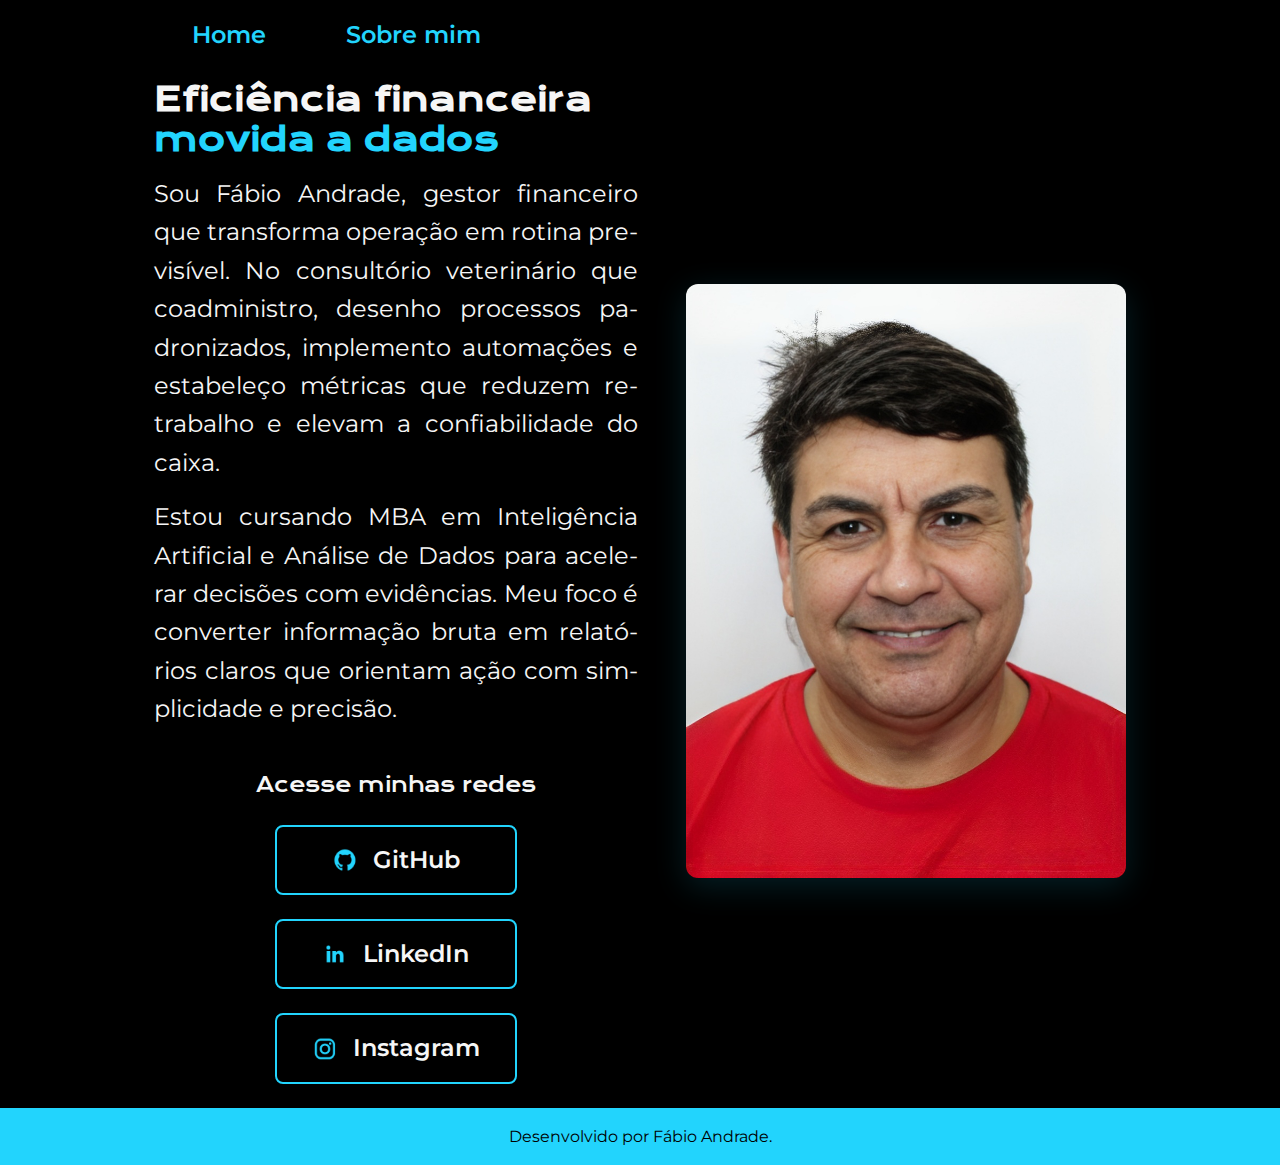
<file: index.html>
<!DOCTYPE html>
<html lang="pt-br">
<head>
  <meta charset="UTF-8" />
  <meta http-equiv="X-UA-Compatible" content="IE=edge" />
  <meta name="viewport" content="width=device-width, initial-scale=1.0" />
  <title>Portfólio | Fábio Andrade</title>
  <link rel="stylesheet" href="./styles/style.css" />
</head>
<body class="home">
  <header class="cabecalho">
    <nav class="cabecalho__menu">
      <a class="cabecalho__menu__link" href="index.html">Home</a>
      <a class="cabecalho__menu__link" href="about.html">Sobre mim</a>
    </nav>
  </header>

  <main class="apresentacao">
    <section class="apresentacao__conteudo">
      <h1 class="apresentacao__conteudo__titulo">
        Eficiência financeira <strong class="titulo-destaque">movida a dados</strong>
      </h1>

      <p class="apresentacao__conteudo__texto">
        Sou Fábio Andrade, gestor financeiro que transforma operação em rotina previsível.
        No consultório veterinário que coadministro, desenho processos padronizados,
        implemento automações e estabeleço métricas que reduzem retrabalho e elevam a confiabilidade do caixa.
      </p>
      <p class="apresentacao__conteudo__texto">
        Estou cursando MBA em Inteligência Artificial e Análise de Dados para acelerar decisões com evidências.
        Meu foco é converter informação bruta em relatórios claros que orientam ação com simplicidade e precisão.
      </p>

      <div class="apresentacao__links">
        <h2 class="apresentacao__links__subtitulo">Acesse minhas redes</h2>

        <a class="apresentacao__links__navegacao" href="https://github.com/thedrads" target="_blank" rel="noopener noreferrer">
          <img src="./assets/github.png" alt="GitHub" />
          GitHub
        </a>

        <a class="apresentacao__links__navegacao" href="https://www.linkedin.com/in/fabioandradegf/" target="_blank" rel="noopener noreferrer">
          <img src="./assets/linkedin.png" alt="LinkedIn" />
          LinkedIn
        </a>

        <a class="apresentacao__links__navegacao" href="https://www.instagram.com/fabioandrade.gf" target="_blank" rel="noopener noreferrer">
          <img src="./assets/instagram.png" alt="Instagram" />
          Instagram
        </a>
      </div>
    </section>

    <img class="apresentacao__imagem" src="./assets/3x4.jpg" alt="Foto de Fábio Andrade" />
  </main>

  <footer class="rodape">
    <p>Desenvolvido por Fábio Andrade.</p>
  </footer>
</body>
</html>
</file>
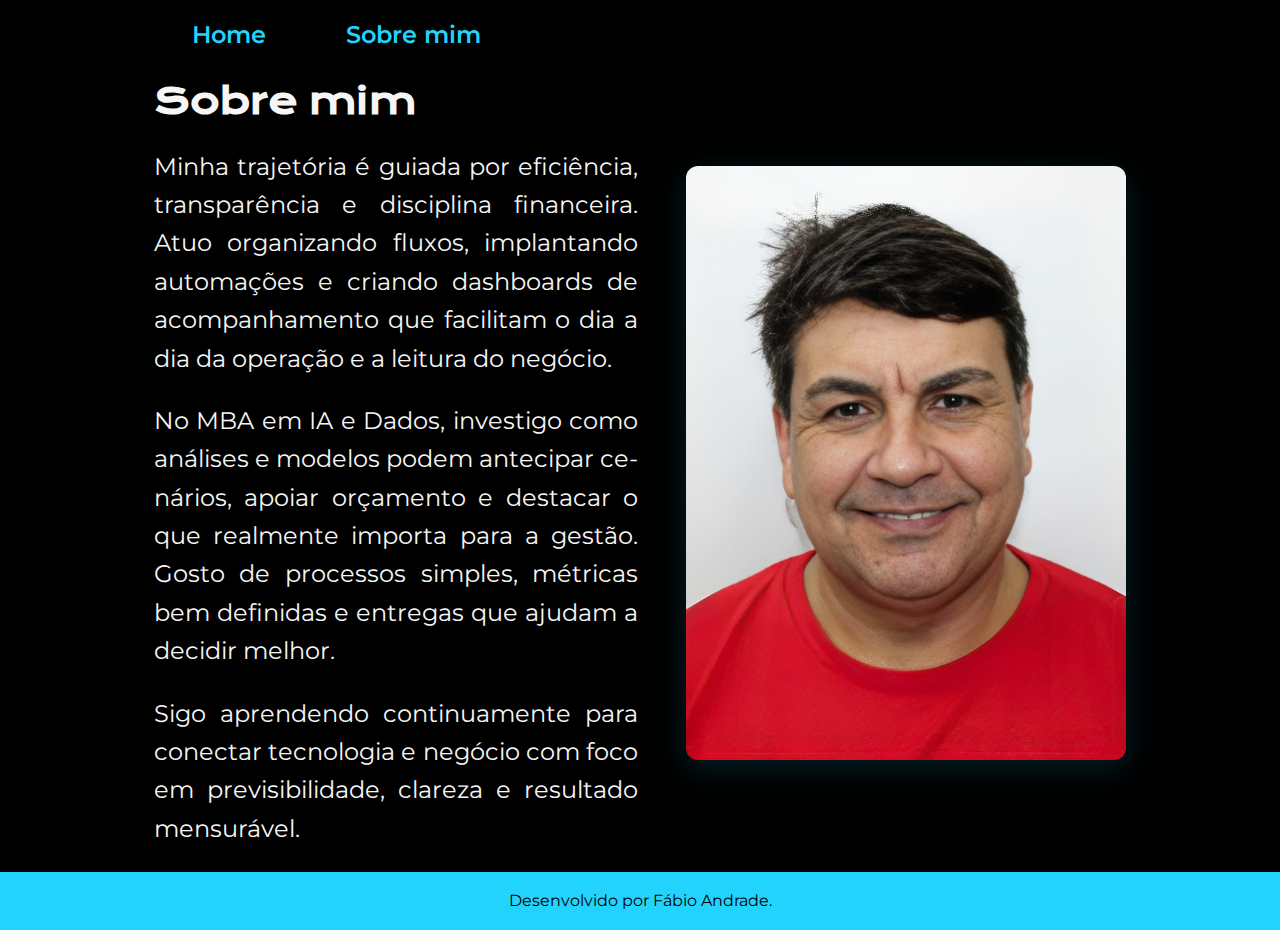
<file: about.html>
<!DOCTYPE html>
<html lang="pt-br">
<head>
  <meta charset="UTF-8" />
  <meta http-equiv="X-UA-Compatible" content="IE=edge" />
  <meta name="viewport" content="width=device-width, initial-scale=1.0" />
  <title>Sobre mim | Fábio Andrade</title>
  <link rel="stylesheet" href="./styles/style.css" />
</head>
<body class="about">
  <header class="cabecalho">
    <nav class="cabecalho__menu">
      <a class="cabecalho__menu__link" href="index.html">Home</a>
      <a class="cabecalho__menu__link" href="about.html">Sobre mim</a>
    </nav>
  </header>

  <main class="apresentacao">
    <section class="apresentacao__conteudo">
      <h1 class="apresentacao__conteudo__titulo">Sobre mim</h1>

      <p class="apresentacao__conteudo__texto">
        Minha trajetória é guiada por eficiência, transparência e disciplina financeira.
        Atuo organizando fluxos, implantando automações e criando dashboards de acompanhamento
        que facilitam o dia a dia da operação e a leitura do negócio.
      </p>

      <p class="apresentacao__conteudo__texto">
        No MBA em IA e Dados, investigo como análises e modelos podem antecipar cenários,
        apoiar orçamento e destacar o que realmente importa para a gestão. Gosto de processos
        simples, métricas bem definidas e entregas que ajudam a decidir melhor.
      </p>

      <p class="apresentacao__conteudo__texto">
        Sigo aprendendo continuamente para conectar tecnologia e negócio com foco em previsibilidade,
        clareza e resultado mensurável.
      </p>
    </section>

    <img class="apresentacao__imagem" src="./assets/3x4.jpg" alt="Foto de Fábio Andrade" />
  </main>

  <footer class="rodape">
    <p>Desenvolvido por Fábio Andrade.</p>
  </footer>
</body>
</html>
</file>
<file: styles/style.css>
/* ═══════════════════════════════════════════════════════════════════════════
   PORTFÓLIO FÁBIO ANDRADE - STYLESHEET PRINCIPAL
   Autor: Fábio Andrade
   Versão: 2.0 (Refatorado para padrão ouro)
   Última atualização: 2025
   
   ESTRUTURA:
   1. Reset e variáveis CSS
   2. Tipografia
   3. Layout base (Flexbox)
   4. Acessibilidade
   5. Cabeçalho
   6. Seção principal
   7. Componentes (títulos, textos, links)
   8. Rodapé
   9. Responsividade
   ═══════════════════════════════════════════════════════════════════════════ */

/* ═══════════════════════════════════════════════════════════════════════════
   1. RESET E VARIÁVEIS CSS (Design Tokens)
   ═══════════════════════════════════════════════════════════════════════════ */

/* Google Fonts: Krona One (títulos) + Montserrat (corpo) */
@import url('https://fonts.googleapis.com/css2?family=Krona+One&family=Montserrat:wght@400;600;700&display=swap');

:root {
    /* ─── Paleta de Cores ─── */
    --cor-primaria: #000000;          /* Fundo principal */
    --cor-secundaria: #F6F6F6;        /* Texto claro */
    --cor-terciaria: #22D4FD;         /* Destaque / CTA */
    --cor-hover: #272727;             /* Background hover */
    --cor-foco: #FFD700;              /* Outline de foco (acessibilidade) */
    
    /* ─── Tipografia ─── */
    --fonte-primaria: 'Krona One', sans-serif;
    --fonte-secundaria: 'Montserrat', sans-serif;
    
    /* ─── Espaçamentos (escala de 8px) ─── */
    --espacamento-xs: 8px;
    --espacamento-sm: 16px;
    --espacamento-md: 24px;
    --espacamento-lg: 48px;
    --espacamento-xl: 80px;
    
    /* ─── Bordas ─── */
    --borda-raio: 8px;
    --borda-largura: 2px;
    
    /* ─── Transições ─── */
    --transicao-rapida: 150ms ease-in-out;
    --transicao-media: 300ms ease-in-out;
    
    /* ─── Larguras máximas ─── */
    --largura-maxima-conteudo: 1400px;
    --largura-maxima-imagem: 440px;
}

/* Reset básico (box-sizing e margens) */
*,
*::before,
*::after {
    margin: 0;
    padding: 0;
    box-sizing: border-box;
}

/* ═══════════════════════════════════════════════════════════════════════════
   2. TIPOGRAFIA BASE
   ═══════════════════════════════════════════════════════════════════════════ */

html {
    font-size: 100%; /* 16px base - respeita preferência do usuário */
    scroll-behavior: smooth;
}

body {
    font-family: var(--fonte-secundaria);
    font-size: 1rem;
    line-height: 1.6;
    color: var(--cor-secundaria);
    background-color: var(--cor-primaria);
    -webkit-font-smoothing: antialiased;
    -moz-osx-font-smoothing: grayscale;
}

/* ═══════════════════════════════════════════════════════════════════════════
   3. LAYOUT BASE (Sticky Footer com Flexbox)
   ═══════════════════════════════════════════════════════════════════════════ */

html,
body {
    height: 100%;
}

body {
    min-height: 100vh;
    display: flex;
    flex-direction: column;
}

main {
    flex: 1 0 auto; /* Ocupa espaço disponível, empurrando footer */
}

.rodape {
    flex-shrink: 0; /* Não encolhe */
}

/* ═══════════════════════════════════════════════════════════════════════════
   4. ACESSIBILIDADE
   ═══════════════════════════════════════════════════════════════════════════ */

/* Skip Link: visível apenas com foco (navegação por teclado) */
.skip-link {
    position: absolute;
    top: -100%;
    left: 50%;
    transform: translateX(-50%);
    background-color: var(--cor-terciaria);
    color: var(--cor-primaria);
    padding: var(--espacamento-sm) var(--espacamento-md);
    font-weight: 600;
    text-decoration: none;
    border-radius: var(--borda-raio);
    z-index: 9999;
    transition: top var(--transicao-rapida);
}

.skip-link:focus {
    top: var(--espacamento-sm);
    outline: 3px solid var(--cor-foco);
    outline-offset: 2px;
}

/* Classe utilitária: oculto visualmente mas acessível a leitores de tela */
.visualmente-oculto {
    position: absolute;
    width: 1px;
    height: 1px;
    padding: 0;
    margin: -1px;
    overflow: hidden;
    clip: rect(0, 0, 0, 0);
    white-space: nowrap;
    border: 0;
}

/* Foco visível em todos os elementos interativos */
a:focus-visible,
button:focus-visible {
    outline: 3px solid var(--cor-foco);
    outline-offset: 2px;
}

/* ═══════════════════════════════════════════════════════════════════════════
   5. CABEÇALHO (Header)
   ═══════════════════════════════════════════════════════════════════════════ */

.cabecalho {
    padding: var(--espacamento-sm) 0 0 15%;
}

.cabecalho__menu {
    display: flex;
    gap: var(--espacamento-xl);
}

.cabecalho__menu__link {
    font-family: var(--fonte-secundaria);
    font-size: 1.5rem;
    font-weight: 600;
    color: var(--cor-terciaria);
    text-decoration: none;
    transition: color var(--transicao-rapida), 
                transform var(--transicao-rapida);
}

.cabecalho__menu__link:hover {
    color: var(--cor-secundaria);
    transform: translateY(-2px);
}

/* Indicador de página atual */
.cabecalho__menu__link[aria-current="page"] {
    border-bottom: var(--borda-largura) solid var(--cor-terciaria);
    padding-bottom: 4px;
}

/* ═══════════════════════════════════════════════════════════════════════════
   6. SEÇÃO PRINCIPAL (Main)
   ═══════════════════════════════════════════════════════════════════════════ */

.apresentacao {
    padding: var(--espacamento-md) 12%;
    display: flex;
    align-items: center;
    justify-content: space-between;
    gap: var(--espacamento-lg);
    max-width: var(--largura-maxima-conteudo);
    margin: 0 auto;
}

.apresentacao__conteudo {
    width: 50%;
    display: flex;
    flex-direction: column;
    gap: var(--espacamento-md);
}

/* HOME: layout grid para melhor controle de espaçamento */
.home .apresentacao__conteudo {
    display: grid;
    grid-auto-rows: min-content;
    row-gap: var(--espacamento-sm);
    align-content: space-between;
    min-height: 520px;
}

/* Espaço extra antes do bloco de redes na Home */
.home .apresentacao__links {
    margin-top: var(--espacamento-md);
}

/* ═══════════════════════════════════════════════════════════════════════════
   7. COMPONENTES
   ═══════════════════════════════════════════════════════════════════════════ */

/* ─── Títulos ─── */
.apresentacao__conteudo__titulo {
    font-family: var(--fonte-primaria);
    font-size: 2.25rem;
    line-height: 1.2;
    margin-top: 2px;
}

/* Título menor na Home (cabe em uma linha no desktop) */
@media (min-width: 1024px) {
    .home .apresentacao__conteudo__titulo {
        font-size: 2.05rem;
        letter-spacing: 0.2px;
    }
}

.titulo-destaque {
    color: var(--cor-terciaria);
    display: block; /* Quebra linha para ênfase */
}

/* ─── Parágrafos ─── */
.apresentacao__conteudo__texto {
    font-family: var(--fonte-secundaria);
    font-size: 1.5rem;
    line-height: 1.6;
    text-align: justify;
    text-justify: inter-word;
    hyphens: auto;
}

.apresentacao__conteudo__texto strong {
    color: var(--cor-terciaria);
    font-weight: 600;
}

/* ─── Seções internas (About) ─── */
.apresentacao__secao {
    margin-bottom: var(--espacamento-xs);
}

/* ─── Bloco de Competências (About) ─── */
.apresentacao__competencias {
    margin-top: var(--espacamento-md);
    padding-top: var(--espacamento-md);
    border-top: 1px solid rgba(246, 246, 246, 0.2);
}

.apresentacao__competencias__titulo {
    font-family: var(--fonte-primaria);
    font-size: 1.25rem;
    margin-bottom: var(--espacamento-sm);
    color: var(--cor-terciaria);
}

.apresentacao__competencias__lista {
    display: flex;
    flex-wrap: wrap;
    gap: var(--espacamento-xs) var(--espacamento-md);
    list-style: none;
    font-size: 1.1rem;
}

.apresentacao__competencias__lista li {
    background-color: var(--cor-hover);
    padding: var(--espacamento-xs) var(--espacamento-sm);
    border-radius: var(--borda-raio);
    border: 1px solid rgba(34, 212, 253, 0.3);
    transition: transform var(--transicao-rapida),
                border-color var(--transicao-rapida);
}

.apresentacao__competencias__lista li:hover {
    transform: translateY(-2px);
    border-color: var(--cor-terciaria);
}

/* ─── Bloco de Links/Redes ─── */
.apresentacao__links {
    display: flex;
    flex-direction: column;
    align-items: center;
    gap: var(--espacamento-md);
}

.apresentacao__links__subtitulo {
    font-family: var(--fonte-primaria);
    font-size: 1.25rem;
    font-weight: 400;
}

.apresentacao__links__navegacao {
    display: flex;
    align-items: center;
    justify-content: center;
    gap: var(--espacamento-sm);
    width: 50%;
    padding: 14px 0;
    border: var(--borda-largura) solid var(--cor-terciaria);
    border-radius: var(--borda-raio);
    font-family: var(--fonte-secundaria);
    font-size: 1.5rem;
    font-weight: 600;
    color: var(--cor-secundaria);
    text-decoration: none;
    text-align: center;
    transition: background-color var(--transicao-rapida),
                transform var(--transicao-rapida),
                box-shadow var(--transicao-rapida);
}

.apresentacao__links__navegacao img {
    width: 24px;
    height: 24px;
    display: block;
}

.apresentacao__links__navegacao:hover {
    background-color: var(--cor-hover);
    transform: translateY(-2px);
    box-shadow: 0 4px 12px rgba(34, 212, 253, 0.2);
}

/* ─── Imagem de perfil ─── */
.apresentacao__imagem {
    width: 46%;
    max-width: var(--largura-maxima-imagem);
    height: auto;
    border-radius: 12px;
    object-fit: cover;
    box-shadow: 0 8px 32px rgba(34, 212, 253, 0.15);
}

/* ═══════════════════════════════════════════════════════════════════════════
   8. RODAPÉ (Footer)
   ═══════════════════════════════════════════════════════════════════════════ */

.rodape {
    background-color: var(--cor-terciaria);
    color: var(--cor-primaria);
    padding: var(--espacamento-sm) var(--espacamento-md);
    text-align: center;
    font-family: var(--fonte-secundaria);
    font-size: 1rem;
    font-weight: 400;
}

.rodape__link {
    color: var(--cor-primaria);
    font-weight: 600;
    text-decoration: underline;
    transition: opacity var(--transicao-rapida);
}

.rodape__link:hover {
    opacity: 0.8;
}

/* ═══════════════════════════════════════════════════════════════════════════
   9. RESPONSIVIDADE (Mobile First refinado)
   ═══════════════════════════════════════════════════════════════════════════ */

/* Tablets e telas menores */
@media (max-width: 1200px) {
    .cabecalho {
        padding: var(--espacamento-sm) 5% 0;
    }
    
    .cabecalho__menu {
        justify-content: center;
    }
    
    .apresentacao {
        flex-direction: column-reverse;
        padding: var(--espacamento-sm) 5%;
        gap: var(--espacamento-md);
    }
    
    .apresentacao__conteudo {
        width: 100%;
    }
    
    .home .apresentacao__conteudo {
        min-height: unset;
        row-gap: var(--espacamento-sm);
    }
    
    .apresentacao__conteudo__titulo {
        text-align: center;
    }
    
    .apresentacao__conteudo__texto {
        font-size: 1.25rem;
    }
    
    .apresentacao__links__navegacao {
        width: 100%;
        padding: 14px var(--espacamento-sm);
    }
    
    .apresentacao__imagem {
        width: 100%;
        max-width: 520px;
    }
    
    .apresentacao__competencias__lista {
        justify-content: center;
    }
}

/* Mobile pequeno */
@media (max-width: 480px) {
    .cabecalho__menu {
        gap: var(--espacamento-lg);
    }
    
    .cabecalho__menu__link {
        font-size: 1.25rem;
    }
    
    .apresentacao__conteudo__titulo {
        font-size: 1.75rem;
    }
    
    .apresentacao__conteudo__texto {
        font-size: 1.1rem;
        text-align: left;
    }
    
    .apresentacao__links__subtitulo {
        font-size: 1.1rem;
    }
    
    .apresentacao__links__navegacao {
        font-size: 1.25rem;
    }
    
    .rodape {
        font-size: 0.9rem;
        padding: var(--espacamento-sm);
    }
}

/* Preferência do usuário: reduzir movimento */
@media (prefers-reduced-motion: reduce) {
    *,
    *::before,
    *::after {
        animation-duration: 0.01ms !important;
        animation-iteration-count: 1 !important;
        transition-duration: 0.01ms !important;
    }
    
    html {
        scroll-behavior: auto;
    }
}

/* Modo escuro do sistema (já é escuro, mas garante consistência) */
@media (prefers-color-scheme: dark) {
    :root {
        --cor-primaria: #000000;
        --cor-secundaria: #F6F6F6;
    }
}
```
</file>
